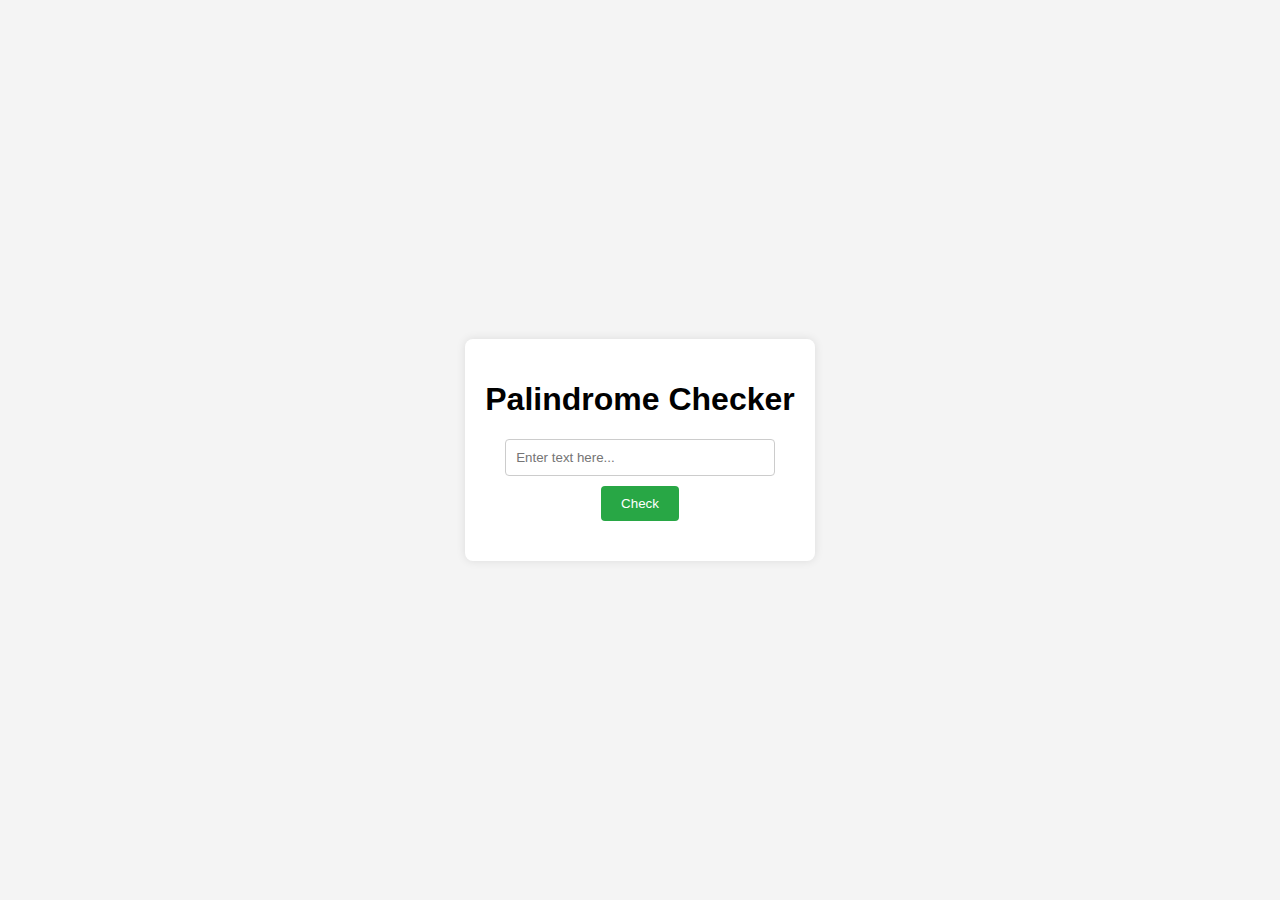
<file: Build-a-Palindrome-Checker/index.html>
<!DOCTYPE html>
<html lang="en">
  <head>
    <meta charset="UTF-8" />
    <meta name="viewport" content="width=device-width, initial-scale=1.0" />
    <title>Palindrome Checker</title>
    <link rel="stylesheet" href="styles.css" />
  </head>
  <body>
    <div class="container">
      <h1>Palindrome Checker</h1>
      <input type="text" id="text-input" placeholder="Enter text here..." />
      <button id="check-btn">Check</button>
      <div id="result"></div>
    </div>
    <script src="script.js"></script>
  </body>
</html>
</file>
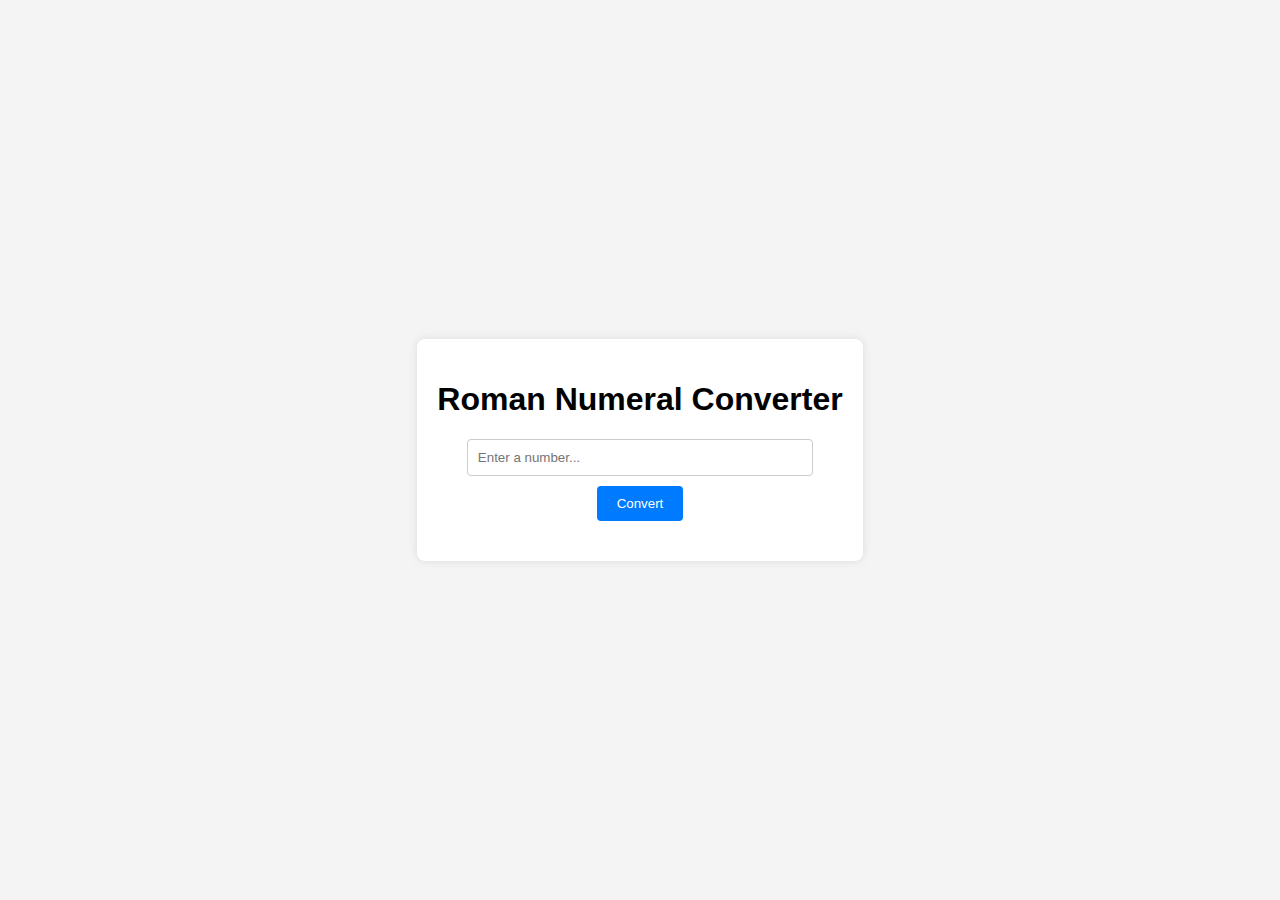
<file: Build-a-Roman-Numeral-Converter/index.html>
<!DOCTYPE html>
<html lang="en">
  <head>
    <meta charset="UTF-8" />
    <meta name="viewport" content="width=device-width, initial-scale=1.0" />
    <title>Roman Numeral Converter</title>
    <link rel="stylesheet" href="styles.css" />
  </head>
  <body>
    <div class="container">
      <h1>Roman Numeral Converter</h1>
      <input type="number" id="number" placeholder="Enter a number..." />
      <button id="convert-btn">Convert</button>
      <div id="output"></div>
    </div>
    <script src="script.js"></script>
  </body>
</html>
</file>
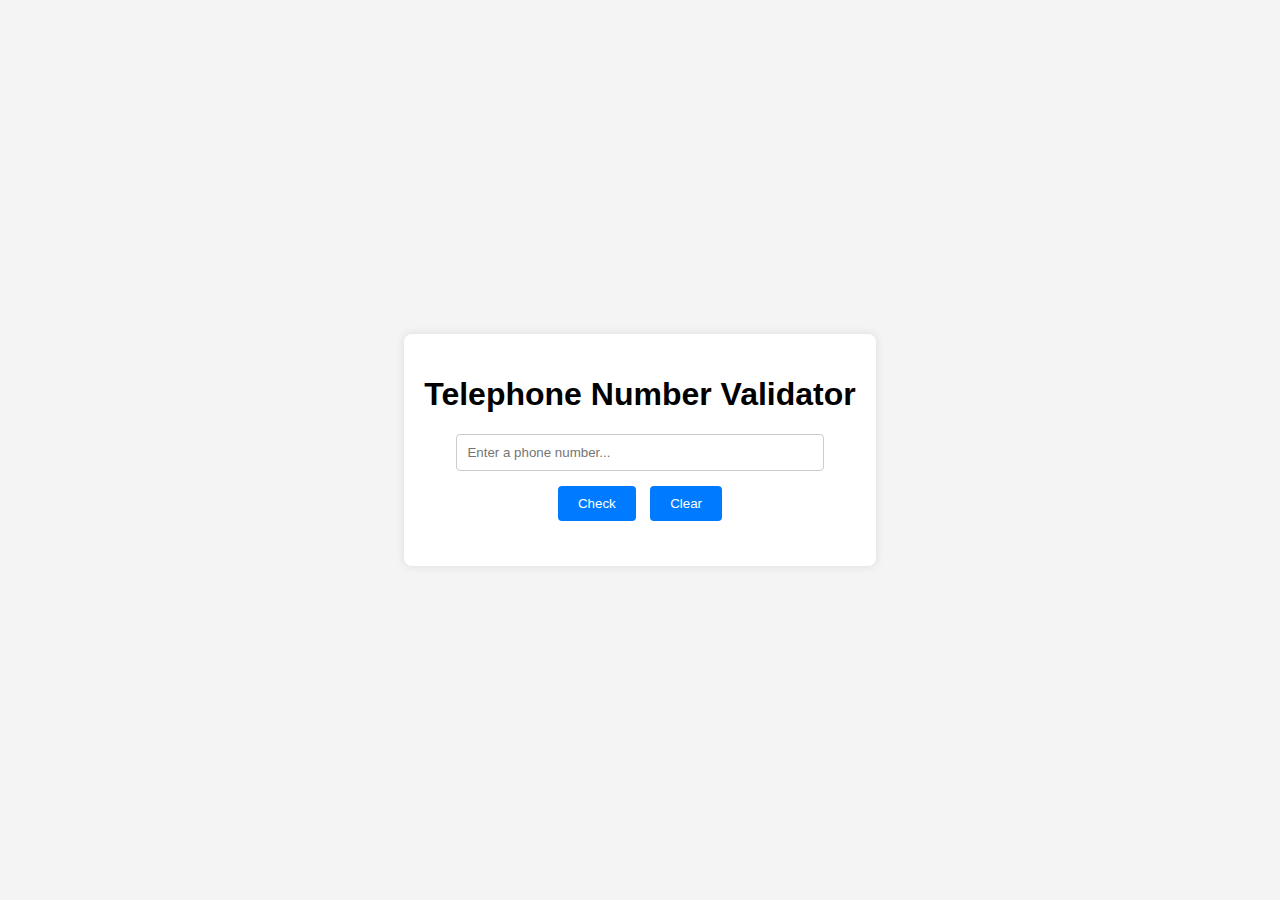
<file: Build-a-Telephone-Number-Validator/index.html>
<!DOCTYPE html>
<html lang="en">
  <head>
    <meta charset="UTF-8" />
    <meta name="viewport" content="width=device-width, initial-scale=1.0" />
    <title>Telephone Number Validator</title>
    <link rel="stylesheet" href="styles.css" />
  </head>
  <body>
    <div class="container">
      <h1>Telephone Number Validator</h1>
      <input
        type="text"
        id="user-input"
        placeholder="Enter a phone number..."
      />
      <button id="check-btn">Check</button>
      <button id="clear-btn">Clear</button>
      <div id="results-div"></div>
    </div>
    <script src="script.js"></script>
  </body>
</html>
</file>
<file: Build-a-Palindrome-Checker/styles.css>
body {
  font-family: Arial, sans-serif;
  background-color: #f4f4f4;
  display: flex;
  justify-content: center;
  align-items: center;
  height: 100vh;
  margin: 0;
}

.container {
  background: white;
  padding: 20px;
  border-radius: 8px;
  box-shadow: 0 0 10px rgba(0, 0, 0, 0.1);
  text-align: center;
}

input[type="text"] {
  width: 80%;
  padding: 10px;
  margin-bottom: 10px;
  border: 1px solid #ccc;
  border-radius: 4px;
}

button {
  padding: 10px 20px;
  border: none;
  border-radius: 4px;
  background-color: #28a745;
  color: white;
  cursor: pointer;
}

button:hover {
  background-color: #218838;
}

#result {
  margin-top: 20px;
  font-size: 18px;
}
</file>
<file: Build-a-Roman-Numeral-Converter/styles.css>
body {
  font-family: Arial, sans-serif;
  background-color: #f4f4f4;
  display: flex;
  justify-content: center;
  align-items: center;
  height: 100vh;
  margin: 0;
}

.container {
  background: white;
  padding: 20px;
  border-radius: 8px;
  box-shadow: 0 0 10px rgba(0, 0, 0, 0.1);
  text-align: center;
}

input[type="number"] {
  width: 80%;
  padding: 10px;
  margin-bottom: 10px;
  border: 1px solid #ccc;
  border-radius: 4px;
}

button {
  padding: 10px 20px;
  border: none;
  border-radius: 4px;
  background-color: #007bff;
  color: white;
  cursor: pointer;
}

button:hover {
  background-color: #0056b3;
}

#output {
  margin-top: 20px;
  font-size: 18px;
  color: #333;
}
</file>
<file: Build-a-Telephone-Number-Validator/styles.css>
body {
  font-family: Arial, sans-serif;
  background-color: #f4f4f4;
  display: flex;
  justify-content: center;
  align-items: center;
  height: 100vh;
  margin: 0;
}

.container {
  background: white;
  padding: 20px;
  border-radius: 8px;
  box-shadow: 0 0 10px rgba(0, 0, 0, 0.1);
  text-align: center;
}

input[type="text"] {
  width: 80%;
  padding: 10px;
  margin-bottom: 10px;
  border: 1px solid #ccc;
  border-radius: 4px;
}

button {
  padding: 10px 20px;
  border: none;
  border-radius: 4px;
  background-color: #007bff;
  color: white;
  cursor: pointer;
  margin: 5px;
}

button:hover {
  background-color: #0056b3;
}

#results-div {
  margin-top: 20px;
  font-size: 18px;
  color: #333;
}
</file>
